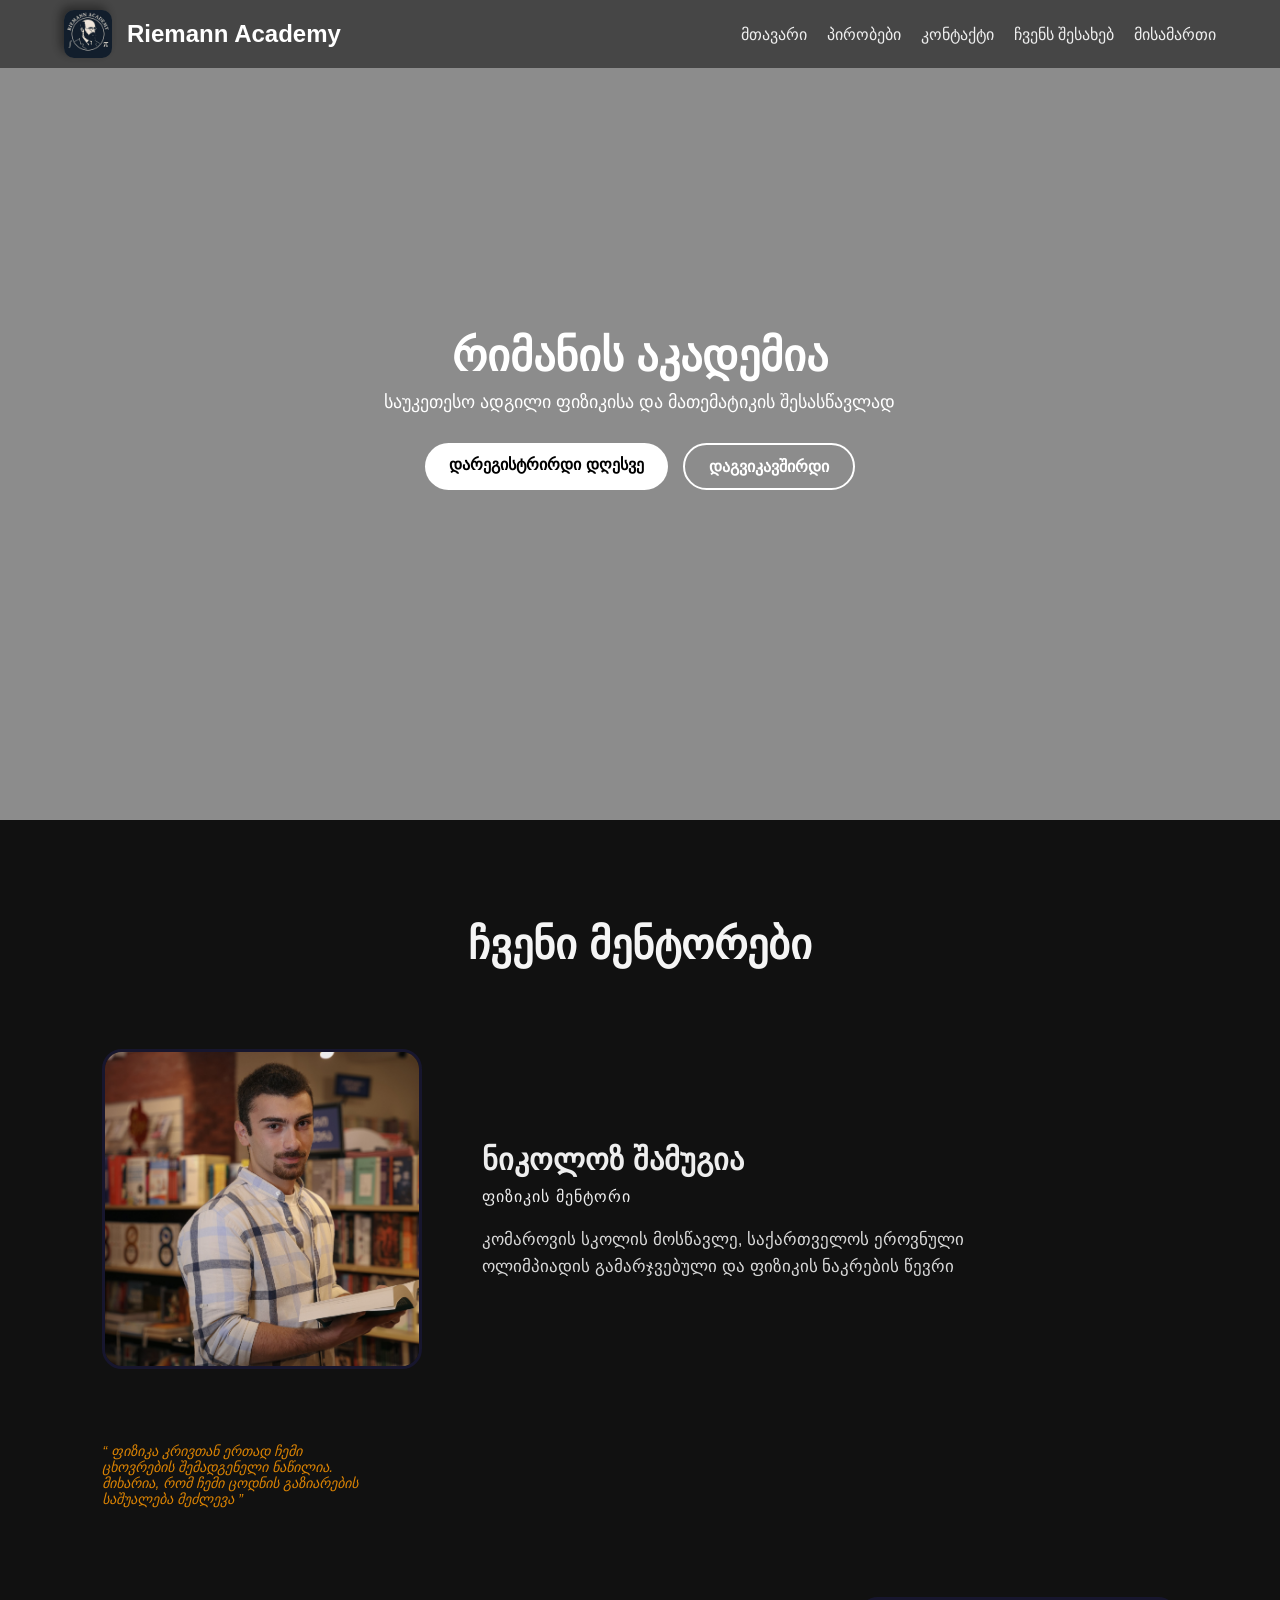
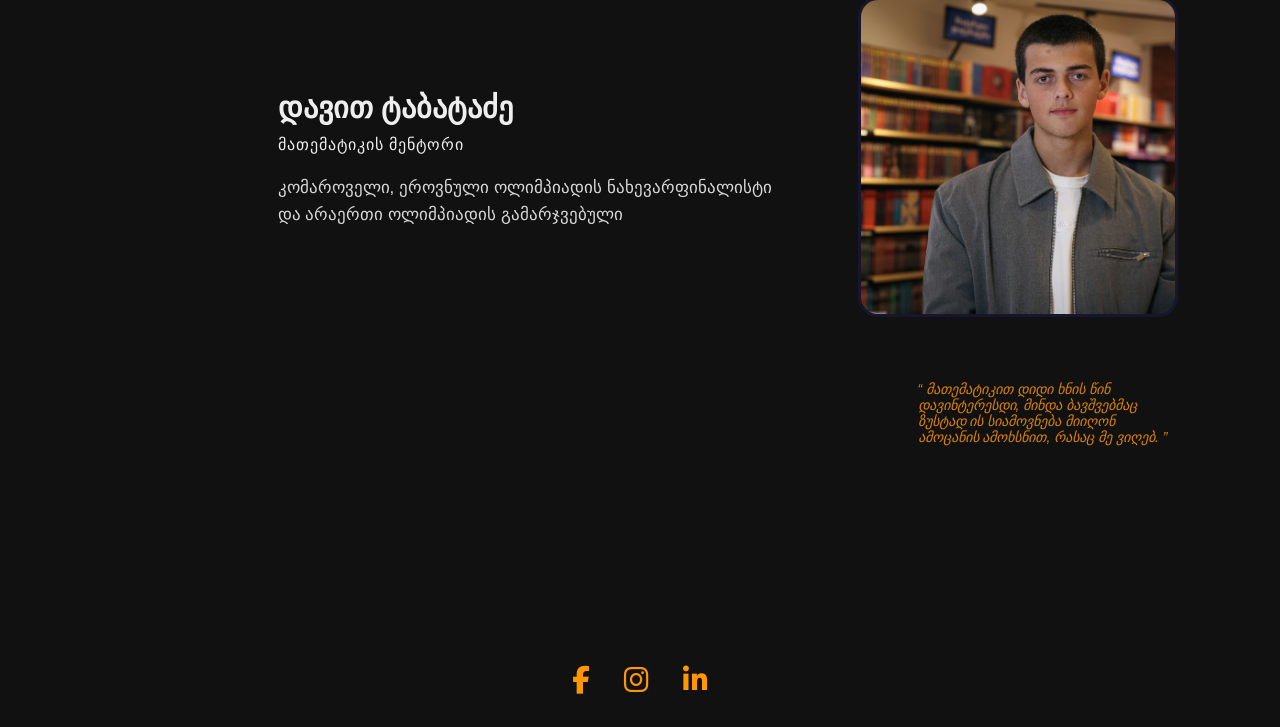
<file: Riemann Academy website/index.html>
<!DOCTYPE html>
<html lang="en">
    <link
  rel="stylesheet"
  href="https://cdnjs.cloudflare.com/ajax/libs/font-awesome/6.4.0/css/all.min.css"
/>
<head>
    <meta charset="UTF-8">
    <title>Riemann Academy</title>
    <link rel="stylesheet" href="style.css">
</head>
<body>
<header class="site-header">
  <div class="logo-box">
      <img src="images/rimani logo.jpg" alt="Academy Logo">
      <h1>Riemann Academy</h1>
  </div>

  <button class="menu-toggle" aria-label="Open Menu">
    <i class="fas fa-bars"></i> Menu
  </button>
  <nav class="nav">
    <a href="index.html">მთავარი</a>
    <div class="dropdown">
        <a href="#">პირობები</a>
        <div class="dropdown-box big-box">
            <div class="prices">
                <div>
                    <img class="priceImage" src="images/9klasi.jpg" alt="">
                </div>
                <div class="info-box">
                 <p>
                  მე-9 კლასელთათვის მეცადინეობები კვირაში ორჯერ ტარდება, სტანდარტულად თითოეული გაკვეთილის ხანგრძლივობა ერთ საგანში 75 წუთია. სწავლა ჰიბრიდულ რეჟიმში მიმდინარეობს, 
                  მოსწავლეს როგორც ლაივ, ისე ონლაინ ფორმატში შეუძლია გაკვეთილზე დასწრება. თუ მხოლოდ ფიზიკის ან მხოლოდ მათემატიკის შესწავლით ხართ დაინტერესებული, 
                  სწავლის ღირებულება 155 ლარია. თუ ორივე საგნის ერთად შესწავლა გსურთ, ამ შემთხვევაში ღირებულება 255 ლარი იქნება.
                 </p>
                </div>
            </div>
            <div class="prices">
                <div>
                    <img class="priceImage" src="images/8klasi.jpg" alt="">
                </div>
                <div class="info-box">
                    <p> მე-8 კლასელთათვის მეცადინეობები კვირაში ორჯერ ტარდება, სტანდარტულად თითოეული გაკვეთილის ხანგრძლივობა ერთ სგანზე 75 წუთია. სწავლა ჰიბრიდულ რეჟიმში მიმდინარეობს, მოსწავლეს როგორც ლაივ, ისე ონლაინ ფორმატში შეუძლია გაკვეთილზე დასწრება.თუ მხოლოდ ფიზიკის ან მხოლოდ მათემატიკის შესწავლით ხართ დაინტერესებული, სწავლის ღირებულება 135 ლარია. თუ ორივე საგნის ერთად შესწავლა გსურთ, ამ შემთხვევაში ღრებულება 245 ლარი იქნება
</p>
                </div>
            </div>
            <div class="prices">
                <div>
                    <img class="priceImage" src="images/7klasi.jpg" alt="">
                </div>
                <div class="info-box">
                    <p>მე-7 კლასელთათვის კვირაში ორჯერ ტარდება, სტანდარტულად თითოეული გაკვეთილის ხანგრძლივობა ერთ სგანზე 60 წუთია. სწავლა ონლაინ რეჟიმში , zoom პლათფორმით მიმდინარეობს.ერთი საგნით დაინტერესების შემთხვევაში სწავლის ღირებულება 150 ლარია, საახალწლო აქციის ფარგლებში მეორე საგანს ღირებულების 60 % აკლდება, შესაბამისად ორივე საგნის ერთად შესწავლის ღირებულება 200 ლარი იქნება</p>
                </div>
            </div>

        </div>
    </div>

    <div class="contact-dropdown">
        <a href="#">კონტაქტი</a>
        <div class="contact-box">
            <p>📞 +995 579 217 207</p>
            <p>📞 +995 598 537 537</p>
        </div>
    </div>

     <div class="dropdown dropdown2">
        <a href="">ჩვენს შესახებ</a>
        <div class="dropdown-box big-box partners">
            <div>
                <img class="partnerlogo" src="images/libge_fb.jpg" alt="LIB.GE Logo" >
                <img class="partnerlogo" src="images/Flowmaster-logo.jpg" alt="Flowmaster Logo">
            </div>
            <div>
                <p>მადლობა, რომ ჩვენი აკადემიით დაინტერესდით.

Riemann Academy კომაროველების ახალი წამოწყებაა, რომელმაც საკმაოდ დიდი ინტერესი გამოიწვია საზოგადოებაში.  აკადემია დაარსებიდან მალევე დაუპარტნიორდა გიორგი კეკელიძის ონლაინ სკოლას LIB.GE -ს და ჩაერთო ემიგრანტი ბავშვებისათვის მათემატიკის სწავლების პროცესში. აკადემიას რეკომენდაცია გაუწია საქართველოს განათლებისა და მეცნიერების ყოფილმა მინისტრმა ალექსანდრე ჯეჯელავამ.</p>
            </div>
        </div>
    </div>
    <a href="https://maps.app.goo.gl/wvZfpciXqyAXfjb29" target="_blank">მისამართი</a>

</nav>  
</header>


   <main class="main-body">
    <section class="hero">

        <video autoplay muted loop playsinline class="bg-video">
            <source src="images/newtons cardle.mp4" type="video/mp4">
            Your browser does not support the video tag.
        </video>

        <div class="hero-content">
            <h1>რიმანის აკადემია</h1>
            <p>საუკეთესო ადგილი ფიზიკისა და მათემატიკის შესასწავლად</p>

            <div class="buttons">
                <a href="https://forms.gle/VfaktJVEMrAJ6bZm8" class="btn">დარეგისტრირდი დღესვე</a>
                <a href="https://www.facebook.com/share/1AP3NB6BtT/" class="btn outline">დაგვიკავშირდი</a>
            </div>
        </div>

    </section>
<section class="mentors">
  <h2 class="section-title">ჩვენი მენტორები</h2>

  <div class="mentor-row">
    <div class="mentor-image">
      <img src="images/mentori shamugia.jpg" alt="Mentor 1">
    </div>
    <div class="mentor-info">
      <h3>ნიკოლოზ შამუგია</h3>
      <span>ფიზიკის მენტორი</span>
      <p>
        კომაროვის სკოლის მოსწავლე, საქართველოს ეროვნული ოლიმპიადის გამარჯვებული და ფიზიკის ნაკრების წევრი
      </p>
    </div>
    <div class="mentor-meta">
      <q class="mentor-quote">
        ფიზიკა კრივთან ერთად ჩემი ცხოვრების შემადგენელი ნაწილია. მიხარია, რომ ჩემი ცოდნის გაზიარების საშუალება მეძლევა
      </q>
    </div>

  </div>

  <div class="mentor-row reverse">
    <div class="mentor-image">
      <img src="images/mentori tabatadze.jpg" alt="Mentor 2">
    </div>
    <div class="mentor-info">
      <h3>დავით ტაბატაძე</h3>
      <span>მათემატიკის მენტორი</span>
      <p>
        კომაროველი, ეროვნული ოლიმპიადის ნახევარფინალისტი და არაერთი ოლიმპიადის გამარჯვებული
      </p>
    </div>
    <div class="mentor-quote">
      <q>
        მათემატიკით დიდი ხნის წინ დავინტერესდი, მინდა ბავშვებმაც ზუსტად ის სიამოვნება მიიღონ ამოცანის ამოხსნით, რასაც მე ვიღებ.
      </q>
    </div>
  </div>

</section>

</section>
<footer class="footer">
  <div class="social-icons">
    <a href="https://www.facebook.com/share/1AP3NB6BtT/" target="_blank" aria-label="Facebook">
      <i class="fab fa-facebook-f"></i>
    </a>
    <a href="https://instagram.com" target="_blank" aria-label="Instagram">
      <i class="fab fa-instagram"></i>
    </a>
    <a href="https://linkedin.com" target="_blank" aria-label="LinkedIn">
      <i class="fab fa-linkedin-in"></i>
    </a>
  </div>
</footer>

</main>

</body>
</html>
</file>
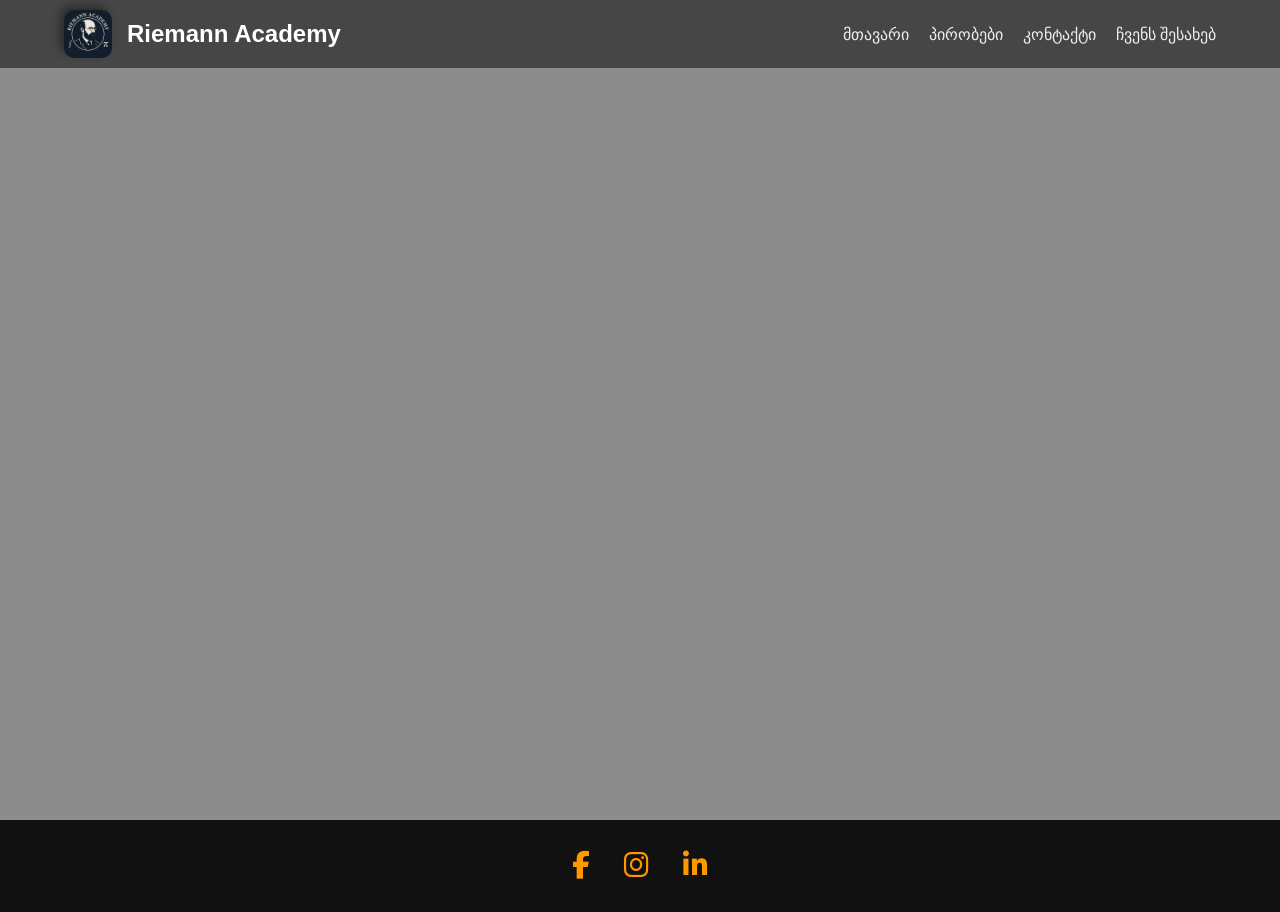
<file: Riemann Academy website/aboutUs.html>
<!DOCTYPE html>
<html lang="en">
    <link
  rel="stylesheet"
  href="https://cdnjs.cloudflare.com/ajax/libs/font-awesome/6.4.0/css/all.min.css"
/>
<head>
    <meta charset="UTF-8">
    <title>Riemann Academy</title>
    <link rel="stylesheet" href="style.css">
</head>
<body>
<header class="site-header">
  <div class="logo-box">
      <img src="images/rimani logo.jpg" alt="Academy Logo">
      <h1>Riemann Academy</h1>
  </div>

  <button class="menu-toggle" aria-label="Open Menu">
    <i class="fas fa-bars"></i> Menu
  </button>

  <nav class="nav">
    <a href="index.html">მთავარი</a>
    <div class="dropdown">
        <a href="prices.html">პირობები</a>
        <div class="dropdown-box big-box">
            <p>💡 Condition 1: Something important</p>
            <p>💡 Condition 2: Another rule</p>
            <p>💡 Condition 3: More info</p>
        </div>
    </div>
    <!-- <a href="prices.html">პირობები</a> -->

    <div class="contact-dropdown">
        <a href="#">კონტაქტი</a>
        <div class="contact-box">
            <p>📞 +995 579 217 207</p>
            <p>📞 +995 598 537 537</p>
        </div>
    </div>

    <!-- <a href="aboutUs.html">ჩვენს შესახებ</a> -->
     <div class="dropdown">
        <a href="aboutUs.html">ჩვენს შესახებ</a>
        <div class="dropdown-box big-box">
            <p>👨‍🏫 About our academy</p>
            <p>🏫 Our mission and vision</p>
            <p>📍 Location details</p>
        </div>
    </div>
</nav>  
</header>
    <section class="hero">

        <video autoplay muted loop playsinline class="bg-video">
            <source src="images/newtons cardle.mp4" type="video/mp4">
            Your browser does not support the video tag.
        </video>

        <div class="hero-content">
        </div>
    </section>


<footer class="footer">
  <div class="social-icons">
    <a href="https://www.facebook.com/share/1AP3NB6BtT/" target="_blank" aria-label="Facebook">
      <i class="fab fa-facebook-f"></i>
    </a>
    <a href="https://www.instagram.com/riemann_academy?igsh=MWQ5dnZ4d2NzOW9xYw==" target="_blank" aria-label="Instagram">
      <i class="fab fa-instagram"></i>
    </a>
    <a href="https://www.linkedin.com/in/riemann-academy-840429385?utm_source=share&utm_campaign=share_via&utm_content=profile&utm_medium=android_app" target="_blank" aria-label="LinkedIn">
      <i class="fab fa-linkedin-in"></i>
    </a>
  </div>
</footer>

</main>

</body>
</html>
</file>
<file: Riemann Academy website/style.css>
* {
    margin: 0;
    padding: 0;
    box-sizing: border-box;
}

body {
    font-family: 'Poppins', sans-serif;
    color: #eee;
}

.logo-box {
    display: flex;
    align-items: center;
    gap: 15px;
}

.logo-box img {
    width: 48px;
    height: auto;
    border-radius: 10px;
    box-shadow: -4px -4px 10px rgba(0, 0, 0, 0.4);
}

.logo-box h1 {
    font-size: 24px;
    font-weight: 700;
}
.site-header {
    position: fixed;
    top: 0;
    left: 0;
    width: 100%;
    background: rgba(0,0,0,0.5);
    color: white;
    display: flex;
    align-items: center;
    justify-content: space-between;
    padding: 10px 5%;
    z-index: 1000;
}

.nav {
    display: flex;
    gap: 20px;
}

/* Hide nav on mobile initially */
.menu-toggle {
    display: none;
    background: none;
    border: none;
    color: white;
    font-size: 18px;
    cursor: pointer;
}

@media (max-width: 768px) {
    .nav {
        position: absolute;
        top: 60px;
        left: 0;
        right: 0;
        background: rgba(0,0,0,0.9);
        flex-direction: column;
        align-items: center;
        gap: 15px;
        padding: 20px 0;
        display: none; /* hide by default */
    }

    .menu-toggle {
        display: block;
    }

    .nav.active {
        display: flex; /* show nav when active */
    }
}

.nav a {
    color: #eee;
    text-decoration: none;
    font-size: 16px;
    transition: transform 0.2s ease, color 0.2s ease;
}
.nav a:hover {
    transform: scale(1.1);
}

.hero {
    position: relative;
    min-height: calc(100vh - 80px);
    overflow: hidden;
    display: flex;
    justify-content: center;
    align-items: center;
    text-align: center;
    color: white;
    padding: 0 15px;
}

.bg-video {
    position: absolute;
    top: 0;
    left: 0;
    width: 100%;
    height: 100%;
    object-fit: cover;
    z-index: -2;
}

.hero::before {
    content: "";
    position: absolute;
    inset: 0;
    background: rgba(0, 0, 0, 0.45);
    z-index: -1;
}

.hero-content {
    max-width: 600px;
    padding: 20px;
}

.hero h1 {
    font-size: 44px;
    margin-bottom: 10px;
}

.hero p {
    font-size: 18px;
    margin-bottom: 30px;
}

.buttons {
    display: flex;
    justify-content: center;
    flex-wrap: wrap;
    gap: 15px;
}

.btn {
    padding: 12px 24px;
    background: white;
    color: black;
    border-radius: 30px;
    text-decoration: none;
    font-weight: bold;
    transition: 0.3s;
}

.btn:hover {
    transform: scale(1.05);
}

.btn.outline {
    background: transparent;
    border: 2px solid white;
    color: white;
}

.mentors {
    background: #111;
    padding: 100px 8%;
    color: #eee;
}

.section-title {
    text-align: center;
    font-size: 42px;
    margin-bottom: 80px;
    color:whitesmoke;
}

.mentor-row {
    display: flex;
    align-items: center;
    gap: 60px;
    margin-bottom: 90px;
    flex-wrap: wrap;
}

.mentor-row.reverse {
    flex-direction: row-reverse;
}

.mentor-image img {
    width: 320px;
    height: 320px;
    object-fit: cover;
    border-radius: 20px;
    border: 3.5px solid #17162e;
    transition: transform 0.4s ease;
}

.mentor-row:hover .mentor-image img {
    transform: scale(1.05);
}

.mentor-info {
    max-width: 520px;
}

.mentor-info h3 {
    font-size: 30px;
    margin-bottom: 10px;
}

.mentor-info span {
    font-size: 16px;
    letter-spacing: 1px;
    text-transform: uppercase;
}

.mentor-info p {
    margin-top: 20px;
    font-size: 17px;
    line-height: 1.6;
    opacity: 0.9;
}

.mentor-meta {
    display: flex;
    align-items: center;
    gap: 20px;
    margin-top: 10px;
}

.mentor-quote {
    font-style: italic;
    font-size: 14px;
    opacity: 0.85;
    max-width: 260px;
    color: #ff9800;
}

.footer {
    background-color: #111;
    padding: 30px 0;
    text-align: center;
}

.footer .social-icons a {
    display: inline-block;
    color: #ff9800;
    font-size: 28px;
    margin: 0 15px;
    transition: transform 0.3s ease, color 0.3s ease;
}

.footer .social-icons a:hover {
    transform: scale(1.15);
}

/* RESPONSIVE STYLES */
@media (max-width: 1024px) {
    .hero h1 {
        font-size: 36px;
    }
    .hero p {
        font-size: 16px;
    }
    .mentor-row {
        gap: 30px;
    }
}

@media (max-width: 768px) {
    .site-header {
        justify-content: center;
        flex-direction: column;
        height: auto;
        padding: 15px;
    }

    .nav {
        justify-content: center;
        gap: 10px;
    }

    .hero h1 {
        font-size: 28px;
    }
    .hero p {
        font-size: 14px;
    }

    .mentor-row,
    .mentor-row.reverse {
        flex-direction: column;
        text-align: center;
    }

    .mentor-image img {
        width: 240px;
        height: 240px;
    }

    .mentor-info {
        max-width: 100%;
    }
}

@media (max-width: 480px) {
    .hero h1 {
        font-size: 22px;
    }
    .hero p {
        font-size: 13px;
    }
    .buttons {
        flex-direction: column;
    }
    .btn {
        width: 100%;
        text-align: center;
    }
}

.contact-dropdown {
    position: relative; 
}

.contact-box {
    display: none; 
    position: absolute;
    top: 115%; 
    left: -60%;
    background: rgba(0, 0, 0, 0.9);
    color: #fff;
    padding: 10px 15px;
    border-radius: 8px;
    box-shadow: 0 4px 8px rgba(0,0,0,0.3);
    white-space: nowrap;
    z-index: 1000;
}

.contact-dropdown:hover .contact-box {
    display: block;
}


.contact-box p {
    margin: 5px 0;
    font-size: 14px;
}

.contact-box p:hover {
    color: #ff9800;
}

 /* GENERAL DROPDOWN STYLES */
.dropdown {
    position: relative;
}

 .dropdown-box {
    position: absolute;
    top: 115%;
    left: 50%;
    transform: translateX(-50%) translateY(10px);

    width: 75vw;
    max-width: 900px;

    background: rgba(0,0,0,0.95);
    color: #fff;
    padding: 20px;
    border-radius: 12px;
    box-shadow: 0 6px 20px rgba(0,0,0,0.45);

    opacity: 0;
    visibility: hidden;
    transition: opacity 0.15s ease, transform 0.15s ease;

    z-index: 1000;
}
.dropdown:hover .dropdown-box {
    opacity: 1;
    visibility: visible;
    transform: translateX(-50%) translateY(0);
}



/* Box sizes */
.small-box {
    width: 180px;
    font-size: 14px;
}

.big-box {
    width: auto;
    font-size: 15px;
}

/* Optional hover effect on items */
.dropdown-box p {
    margin: 8px 0;
    transition: color 0.2s ease;
}


.prices{
    display: flex;
    align-items: center;
}
.prices img{
   height: auto;
   width: 100px;
   border-radius: 10px;
   box-shadow: -4px -4px 10px rgba(0, 0, 0, 0.4);
}
.big-box {
    width: 700px;
    padding: 20px;
}
.prices {
    display: flex;
    align-items: center;
    gap: 20px;
    margin-bottom: 25px;
}

.info-box {
    background: rgba(0, 0, 0, 0.85);
    padding: 18px 20px;
    border-radius: 12px;
    max-width: 480px;
}

.info-box p {
    font-size: 14px;
    line-height: 1.6;
}
.prices .info-box {
    background: rgba(0, 0, 0, 0.85);
    padding: 18px 20px;
    border-radius: 12px;

    max-width: 100%;
    width: 100%;

    overflow-wrap: break-word;
    word-wrap: break-word;
}
 .prices {
    display: flex;
    gap: 20px;
    max-width: 100%;
}
.partnerlogo{
    width: 220px;
    height: auto;
    border-radius: 12px;
    margin: 18px;
}
.partners{

    position: absolute;
    top: 115%;
    left: -200%;
    transform: translateX(100%) translateY(10px);

    width: 75vw;
    max-width: 900px;

    background: rgba(0,0,0,0.95);
    color: #fff;
    padding: 20px;
    border-radius: 12px;
    box-shadow: 0 6px 20px rgba(0,0,0,0.45);

    opacity: 0;
    visibility: hidden;
    transition: opacity 0.15s ease, transform 0.15s ease;

    z-index: 1000;
    display: flex;
    align-items: center;
}
.partners p{
    line-height: 28px;
}
</file>
